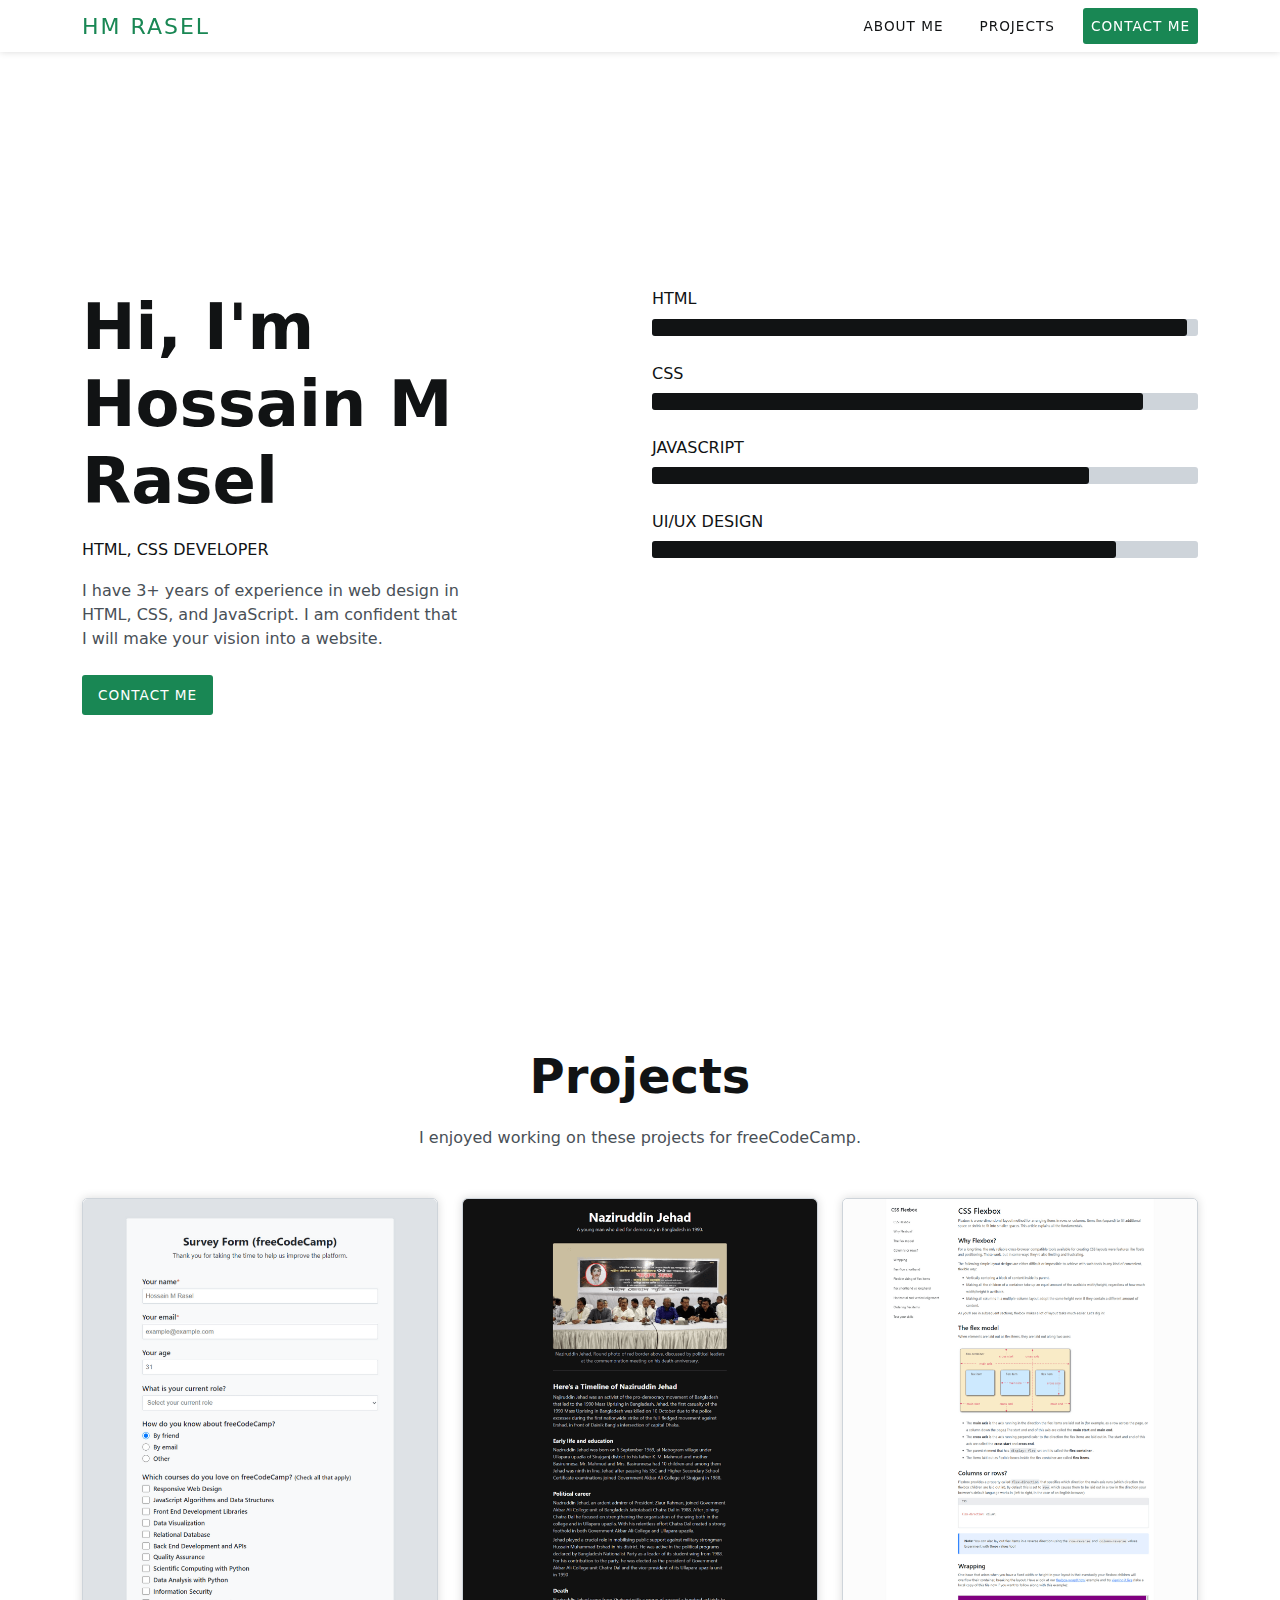
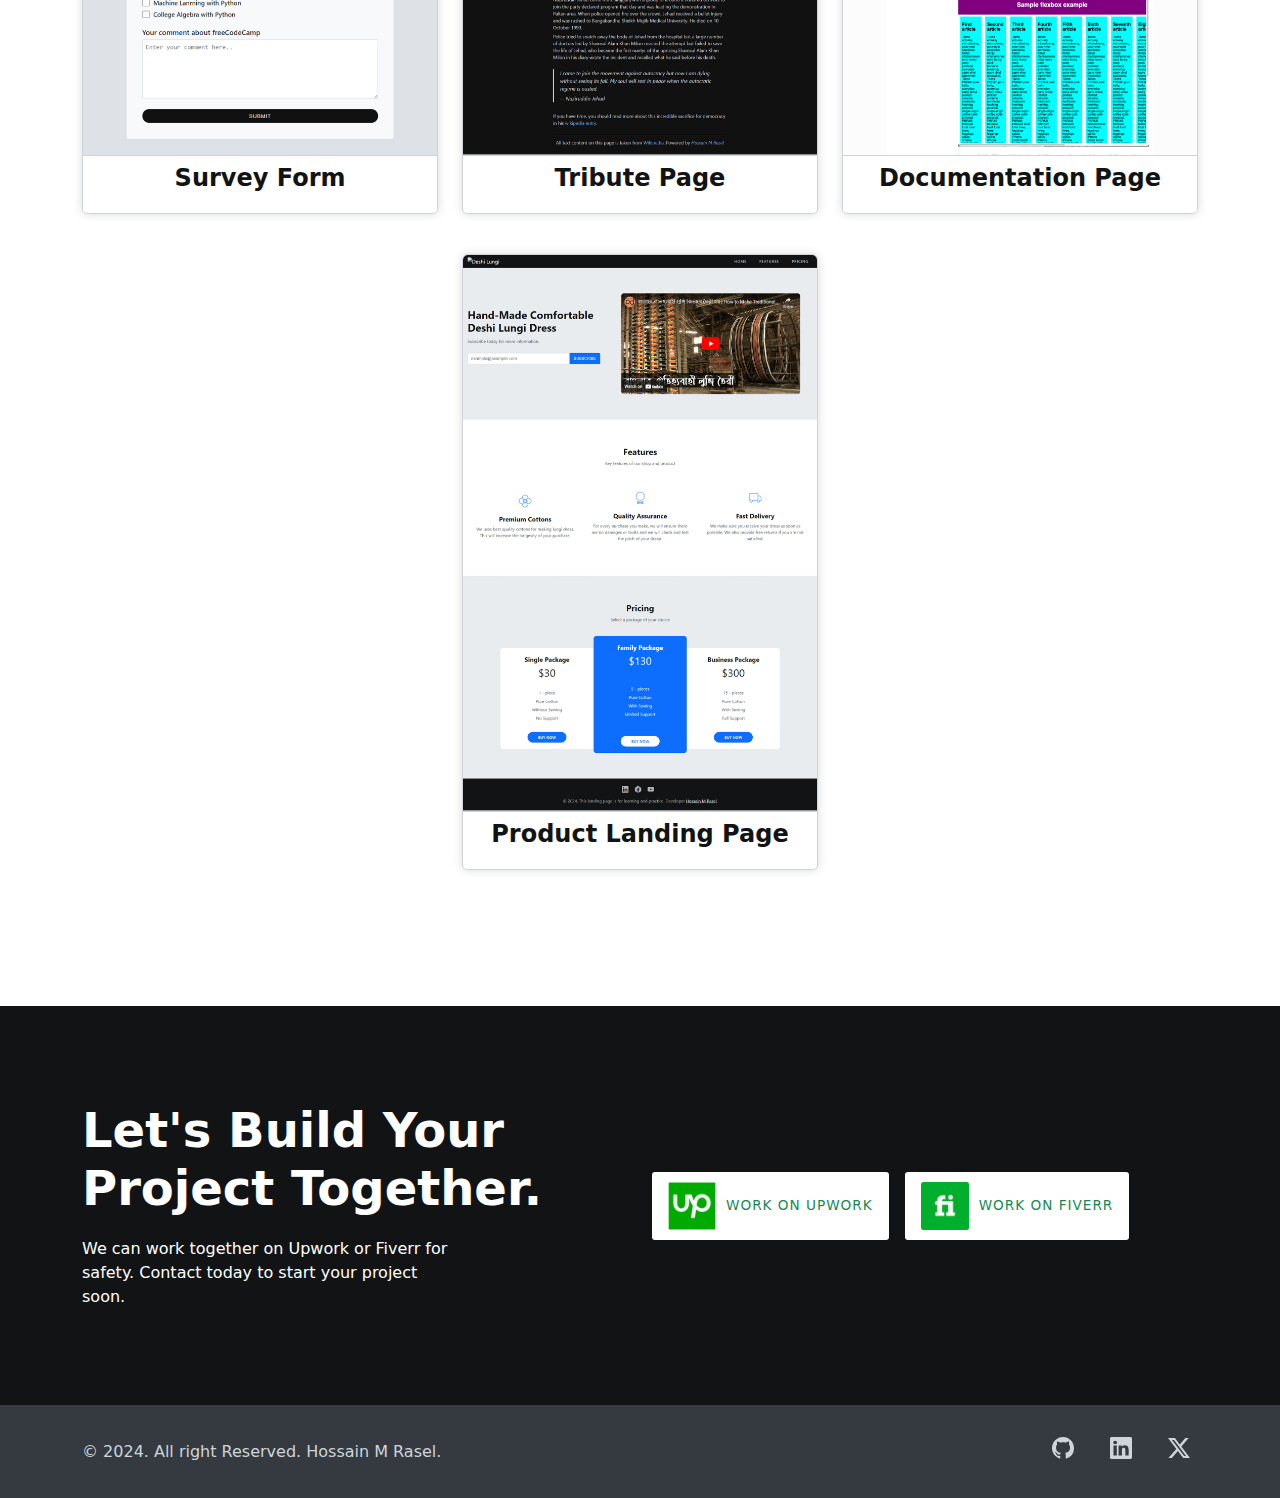
<file: personal-portfolio/index.html>
<!DOCTYPE html>
<html lang="en">
<head>
    <meta charset="UTF-8">
    <meta name="viewport" content="width=device-width, initial-scale=1.0">
    <meta name="description" content="Personal Portfolio Webpage for freeCodeCamp responsive web design certificate">
    <meta name="keywords" content="Personal portfolio, one-page website">
    <title>Personal Portfolio Webpage</title>
    <link rel="stylesheet" href="styles.css">
</head>
<body>
    <header id="header">
        <nav id="navbar" class="navbar">
            <div class="container flex">
                <a href="index.html" class="navbar-brand">HM Rasel</a>
                <ul class="menu">
                    <li class="nav-item">
                        <a href="#welcome-section" class="menu-link">About Me</a>
                    </li>
                    <li class="nav-item">
                        <a href="#projects" class="menu-link">Projects</a>
                    </li>
                    <li class="nav-item">
                        <a href="#contact" class="btn btn-primary">Contact me</a>
                    </li>
                </ul>
            </div><!--/.container -->
        </nav>
    </header>

    <!-- Welcome Section -->
    <section id="welcome-section" class="main-section">
        <div class="container">
            <div class="row">
                <div class="col-12 col-md-6">
                    <div class="container-small hero-text">
                        <h1>Hi, I'm<br> Hossain M Rasel</h1>
                        <h6 class="lead">HTML, CSS DEVELOPER</h6>
                        <p>I have 3+ years of experience in web design in HTML, CSS, and JavaScript. I am confident that I will make your vision into a website.</p>
                        <a href="#contact" class="btn btn-primary">Contact me</a>
                    </div>
                </div>
                <!-- Skills -->
                <div class="col-12 col-md-6">
                    <div class="skills">
                        <!-- Skill -->
                        <div class="skill">
                            <span class="h6">html</span>
                            <div class="progress">
                                <div class="progress-bar" style="width: 98%;" role="progressbar" aria-valuenow="98" aria-valuemin="0" aria-valuemax="100"></div>
                            </div>
                        </div>

                        <!-- Skill -->
                        <div class="skill">
                            <span class="h6">css</span>
                            <div class="progress">
                                <div class="progress-bar" style="width: 90%;" role="progressbar" aria-valuenow="90" aria-valuemin="0" aria-valuemax="100"></div>
                            </div>
                        </div>

                        <!-- JavaScript -->
                        <div class="skill">
                            <span class="h6">JavaScript</span>
                            <div class="progress">
                                <div class="progress-bar" style="width: 80%;" role="progressbar" aria-valuenow="80" aria-valuemin="0" aria-valuemax="100"></div>
                            </div>
                        </div>

                        <!-- UI/UX Design -->
                        <div class="skill">
                            <span class="h6">UI/UX Design</span>
                            <div class="progress">
                                <div class="progress-bar" style="width: 85%;" role="progressbar" aria-valuenow="85" aria-valuemin="0" aria-valuemax="100"></div>
                            </div>
                        </div>
                    </div>
                </div>
            </div><!--/.row -->
        </div><!--/.container -->
    </section>

    <!-- Projects -->
    <section id="projects" class="main-section">
        <div class="container">
            <div class="section-title">
                <h2>Projects</h2>
                <p>I enjoyed working on these projects for freeCodeCamp.</p>
            </div>
            <div class="row">
                <!-- Project (Survey Form)-->
                <div class="col-12 col-md-4">
                    <a href="https://codepen.io/raselnobogram/pen/wvZPBoX" title="Survey-form on codepen">
                        <div class="project">
                            <img src="images/survey-form-screenShort-700X1100.png" class="project-img" alt="ScreenShort of survey from contains name, email, checkbox, radio, select, number, and textarea fields.">
                            <h3 class="project-title">Survey Form</h3>
                        </div>
                    </a>
                </div>
                <!-- Project (Survey Form)-->
                <div class="col-12 col-md-4">
                    <a href="https://codepen.io/raselnobogram/pen/rNbpMjg" title="Tribute-page on codepen">
                        <div class="project">
                            <img src="images/tribute-page-screenShort-700X1100.png" class="project-img" alt="Screenshort of tribute page for nazir uddin jehad who died for democracy in bangladesh in 1990">
                            <h3 class="project-title">Tribute Page</h3>
                        </div>
                    </a>
                </div>
                <!-- Project (Documentation Page)-->
                <div class="col-12 col-md-4">
                    <a href="https://codepen.io/raselnobogram/pen/WNWdGjy" title="Documentation Page on codepen">
                        <div class="project">
                            <img src="images/tecnical-documentation-page-screenShort-700X1100.png" class="project-img" alt="ScreenShort of CSS flexbox documentation page">
                            <h3 class="project-title">Documentation Page</h3>
                        </div>
                    </a>
                </div>
                <!-- Project (Product Landing Page)-->
                <div class="col-12 col-md-4">
                    <a href="https://codepen.io/raselnobogram/pen/yLrpaoZ" title="Product Landing page on codepen">
                        <div class="project">
                            <img src="images/product-landing-screenShort-700X1100.png" class="project-img" alt="Screenshort of a product landing page">
                            <h3 class="project-title">Product Landing Page</h3>
                        </div>
                    </a>
                </div>
            </div><!--/.row -->
        </div><!--/.container -->
    </section>

    <!-- Contact -->
    <section id="contact" class="main-section">
        <div class="container">
            <div class="row align-center">
                <div class="col-12 col-md-6">
                    <div class="container-small">
                        <h2>Let's Build Your Project Together.</h2>
                        <p>We can work together on Upwork or Fiverr for safety. Contact today to start your project soon.</p>
                    </div>
                </div>
                <div class="col-12 col-md-6">
                    <div class="flex">
                        <a href="https://www.upwork.com/freelancers/~01ef1972e9e69cb900" class="btn btn-img">
                            <img src="images/Upwork-New-Logo.png" alt="Upwork Logo" width="48" height="48" loading="lazy">
                            <span>Work on Upwork</span>
                        </a>
                    
                        <a href="https://www.fiverr.com/h_rasel_nb" class="btn btn-img">
                            <img src="images/fiverr-logo.png" alt="Fiverr Logo" width="48" height="48" loading="lazy">
                            <span>Work on Fiverr</span>
                        </a>
                    </div>
                </div>
            </div><!-- /.row -->
        </div><!-- /.container -->
    </section>

    <!-- Footer -->
    <footer>
        <div class="container flex">
            <ul class="menu">
                <li>
                    <a href="https://github.com/hrasel" id="profile-link" title="Github profile">
                        <svg xmlns="http://www.w3.org/2000/svg" width="22" height="22" fill="currentColor" class="bi bi-github" viewBox="0 0 16 16">
                            <path d="M8 0C3.58 0 0 3.58 0 8c0 3.54 2.29 6.53 5.47 7.59.4.07.55-.17.55-.38 0-.19-.01-.82-.01-1.49-2.01.37-2.53-.49-2.69-.94-.09-.23-.48-.94-.82-1.13-.28-.15-.68-.52-.01-.53.63-.01 1.08.58 1.23.82.72 1.21 1.87.87 2.33.66.07-.52.28-.87.51-1.07-1.78-.2-3.64-.89-3.64-3.95 0-.87.31-1.59.82-2.15-.08-.2-.36-1.02.08-2.12 0 0 .67-.21 2.2.82.64-.18 1.32-.27 2-.27s1.36.09 2 .27c1.53-1.04 2.2-.82 2.2-.82.44 1.1.16 1.92.08 2.12.51.56.82 1.27.82 2.15 0 3.07-1.87 3.75-3.65 3.95.29.25.54.73.54 1.48 0 1.07-.01 1.93-.01 2.2 0 .21.15.46.55.38A8.01 8.01 0 0 0 16 8c0-4.42-3.58-8-8-8"/>
                        </svg>
                    </a>
                </li>
                <li>
                    <a href="https://www.linkedin.com/in/hrasel/" title="Linkedin profile">
                        <svg xmlns="http://www.w3.org/2000/svg" width="22" height="22" fill="currentColor" class="bi bi-linkedin" viewBox="0 0 16 16">
                            <path d="M0 1.146C0 .513.526 0 1.175 0h13.65C15.474 0 16 .513 16 1.146v13.708c0 .633-.526 1.146-1.175 1.146H1.175C.526 16 0 15.487 0 14.854zm4.943 12.248V6.169H2.542v7.225zm-1.2-8.212c.837 0 1.358-.554 1.358-1.248-.015-.709-.52-1.248-1.342-1.248S2.4 3.226 2.4 3.934c0 .694.521 1.248 1.327 1.248zm4.908 8.212V9.359c0-.216.016-.432.08-.586.173-.431.568-.878 1.232-.878.869 0 1.216.662 1.216 1.634v3.865h2.401V9.25c0-2.22-1.184-3.252-2.764-3.252-1.274 0-1.845.7-2.165 1.193v.025h-.016l.016-.025V6.169h-2.4c.03.678 0 7.225 0 7.225z"/>
                        </svg>
                    </a>
                </li>
                <li>
                    <a href="https://twitter.com/hrasel_nobogram" title="Linkedin profile">
                        <svg xmlns="http://www.w3.org/2000/svg" width="22" height="22" fill="currentColor" class="bi bi-twitter-x" viewBox="0 0 16 16">
                            <path d="M12.6.75h2.454l-5.36 6.142L16 15.25h-4.937l-3.867-5.07-4.425 5.07H.316l5.733-6.57L0 .75h5.063l3.495 4.633L12.601.75Zm-.86 13.028h1.36L4.323 2.145H2.865z"/>
                        </svg>
                    </a>
                </li>
            </ul>
            <p>© 2024. All right Reserved. Hossain M Rasel.</p>
        </div><!--/.container -->
    </footer>
</body>
</html>
</file>
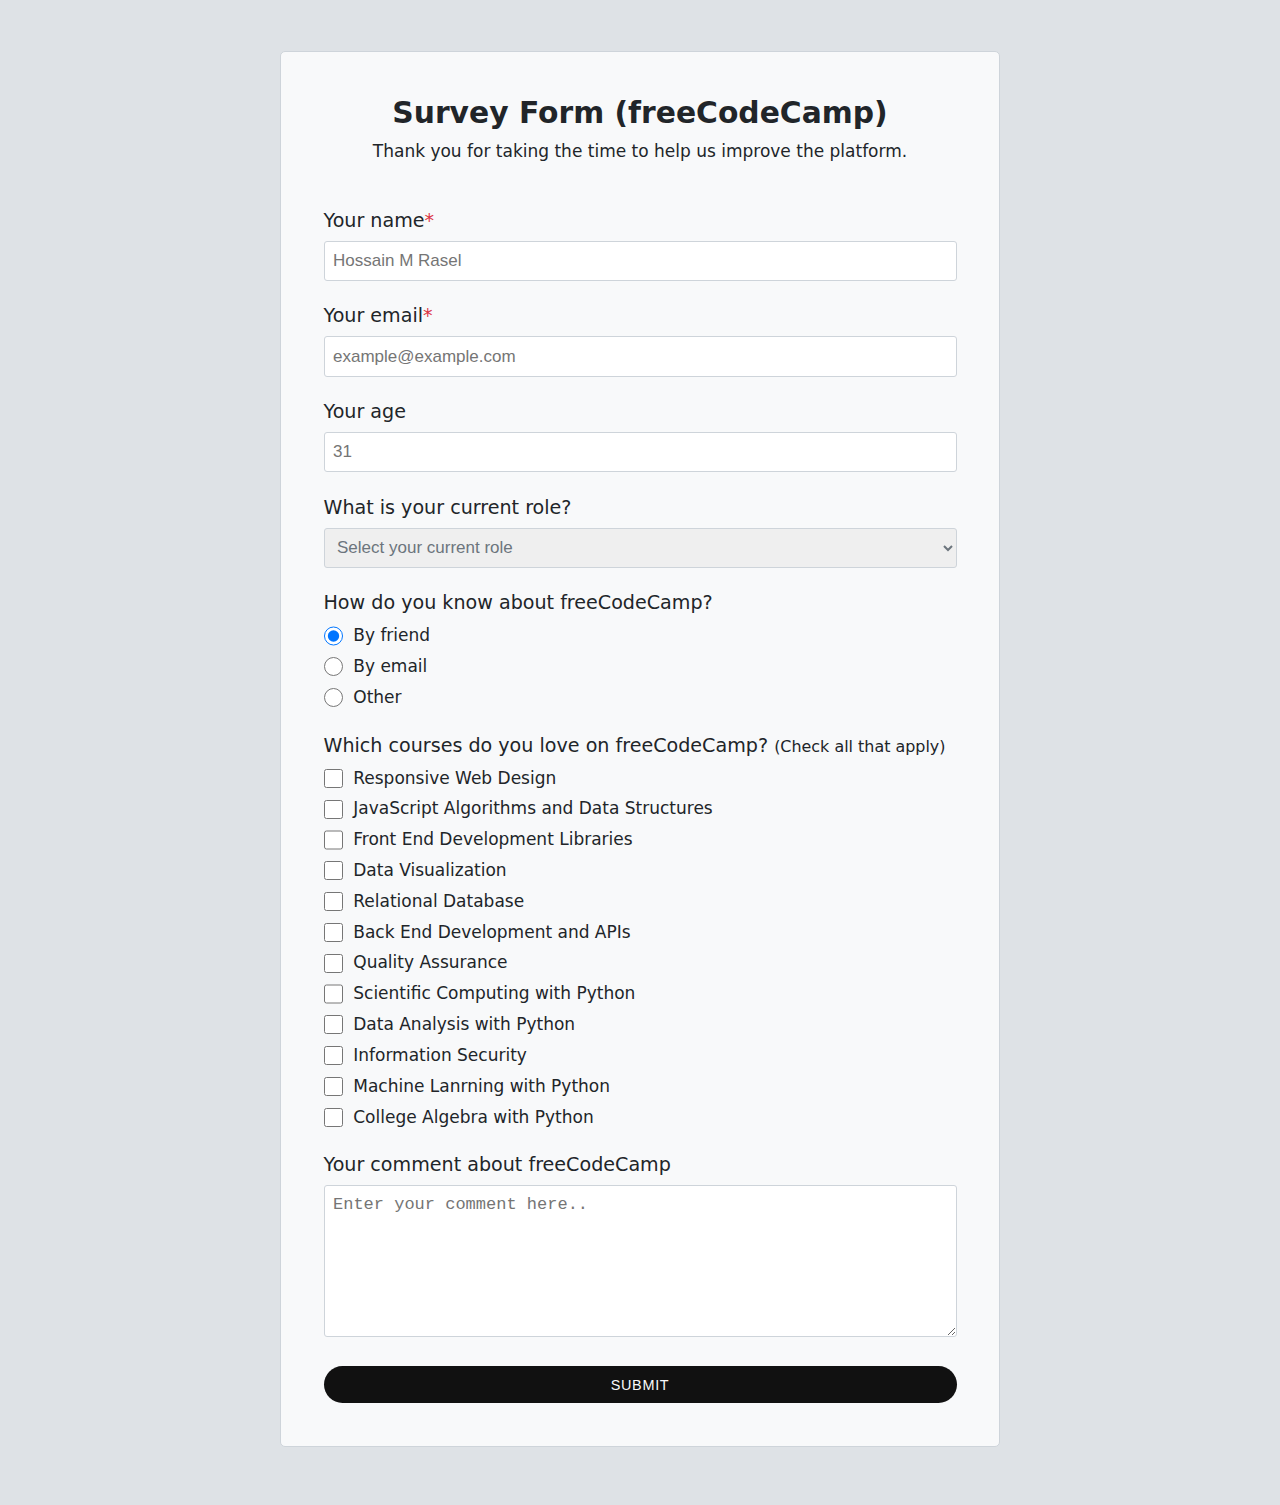
<file: survey-form/index.html>
<!DOCTYPE html>
<html lang="en">
<head>
    <meta charset="UTF-8">
    <meta name="viewport" content="width=device-width, initial-scale=1.0">
    <meta name="description" content="survey form design with html css, html css survey-form for freeCodeCamp">
    <meta name="keywords" content="survey-form, html css survey-form, html css form">
    <title>Survey-form | freeCodeCamp</title>
    <link rel="stylesheet" href="styles.css">
</head>
<body>
    <div class="container">
        <header>
            <h1 id="title">Survey Form (freeCodeCamp)</h1>
            <p id="description">Thank you for taking the time to help us improve the platform.</p>
        </header>
        <form id="survey-form" action="">
            <!-- Name -->
            <div class="form-control">
                <label for="name" id="name-label" class="label">Your name<span class="important">*</span></label>
                <input type="text" id="name" placeholder="Hossain M Rasel" required>
            </div>
            <!-- Email -->
            <div class="form-control">
                <label for="email" id="email-label" class="label">Your email<span class="important">*</span></label>
                <input type="email" id="email" placeholder="example@example.com" required>
            </div>
            <!-- Number -->
            <div class="form-control">
                <label for="number" id="number-label" class="label">Your age</label>
                <input type="number" id="number" min="18" max="95" placeholder="31">
            </div>
            <!-- Select -->
            <div class="form-control">
                <label for="dropdown" class="label">What is your current role?</label>
                <select name="role" id="dropdown">
                    <option value="0">Select your current role</option>
                    <option value="1">Student</option>
                    <option value="2">Full time job</option>
                    <option value="3">Part time job</option>
                </select>
            </div>
            <!-- Radio -->
            <div class="form-control flex-label">
                <p class="label">How do you know about freeCodeCamp?</p>
                <label for="radio-option-friend">
                    <input type="radio" name="reference" id="radio-option-friend" value="by-friend" checked> By friend
                </label>
                <label for="radio-option-email">
                    <input type="radio" name="reference" id="radio-option-email" value="by-email"> By email
                </label>
                <label for="radio-option-other">
                    <input type="radio" name="reference" id="radio-option-other" value="by-other"> Other
                </label>
            </div>
            <!-- Checkbox --> 
            <div class="form-control flex-label">
                <p class="label">Which courses do you love on freeCodeCamp? <small>(Check all that apply)</small></p>
                <label for="course-1">
                    <input type="checkbox" name="course-1" id="course-1" value="responsive-web-design"> Responsive Web Design
                </label>
                <label for="course-2">
                    <input type="checkbox" name="course-2" id="course-2" value="javaScript"> JavaScript Algorithms and Data Structures
                </label>
                <label for="course-3">
                    <input type="checkbox" name="course-3" id="course-3" value="front-end"> Front End Development Libraries
                </label>
                <label for="course-4">
                    <input type="checkbox" name="course-4" id="course-4" value="data-visualization"> Data Visualization
                </label>
                <label for="course-5">
                    <input type="checkbox" name="course-5" id="course-5" value="relational-database"> Relational Database 
                </label>
                <label for="course-6">
                    <input type="checkbox" name="course-6" id="course-6" value="back-end"> Back End Development and APIs
                </label>
                <label for="course-7">
                    <input type="checkbox" name="course-7" id="course-7" value="quality-assurance"> Quality Assurance
                </label>
                <label for="course-8">
                    <input type="checkbox" name="course-8" id="course-8" value="scientific-computing"> Scientific Computing with Python
                </label>
                <label for="course-9">
                    <input type="checkbox" name="course-9" id="course-9" value="data-analysis"> Data Analysis with Python
                </label>
                <label for="course-10">
                    <input type="checkbox" name="course-10" id="course-10" value="informaion-security"> Information Security
                </label>
                <label for="course-11">
                    <input type="checkbox" name="course-11" id="course-11" value="machine-learning"> Machine Lanrning with Python
                </label>
                <label for="course-12">
                    <input type="checkbox" name="course-12" id="course-12" value="college-algebra"> College Algebra with Python
                </label>
            </div>
            <!-- Textarea -->
            <div class="form-control">
                <label for="comment" class="label">Your comment about freeCodeCamp</label>
                <textarea name="comment" id="comment" cols="30" rows="7" placeholder="Enter your comment here.."></textarea>
            </div>
            <!-- Submit Button -->
            <input type="submit" id="submit" class="btn-submit" value="Submit">
        </form>
    </div>
</body>
</html>
</file>
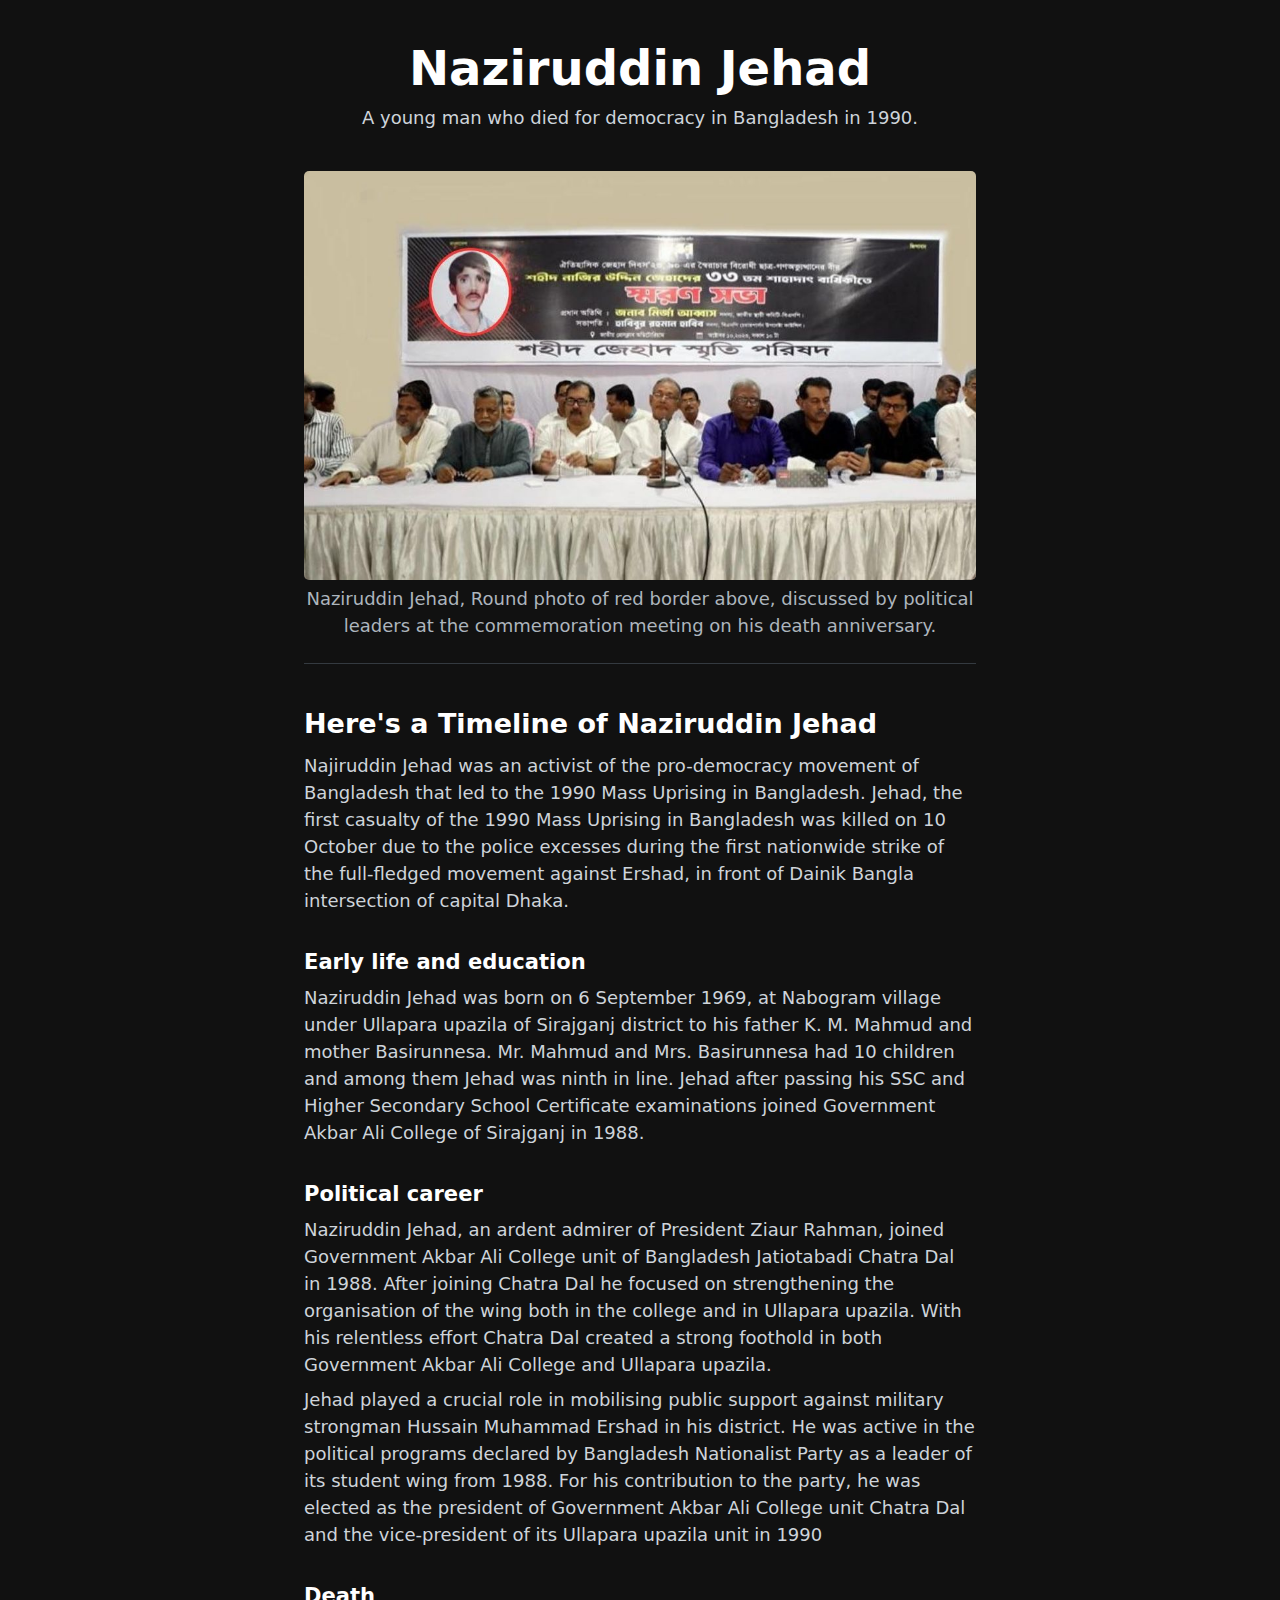
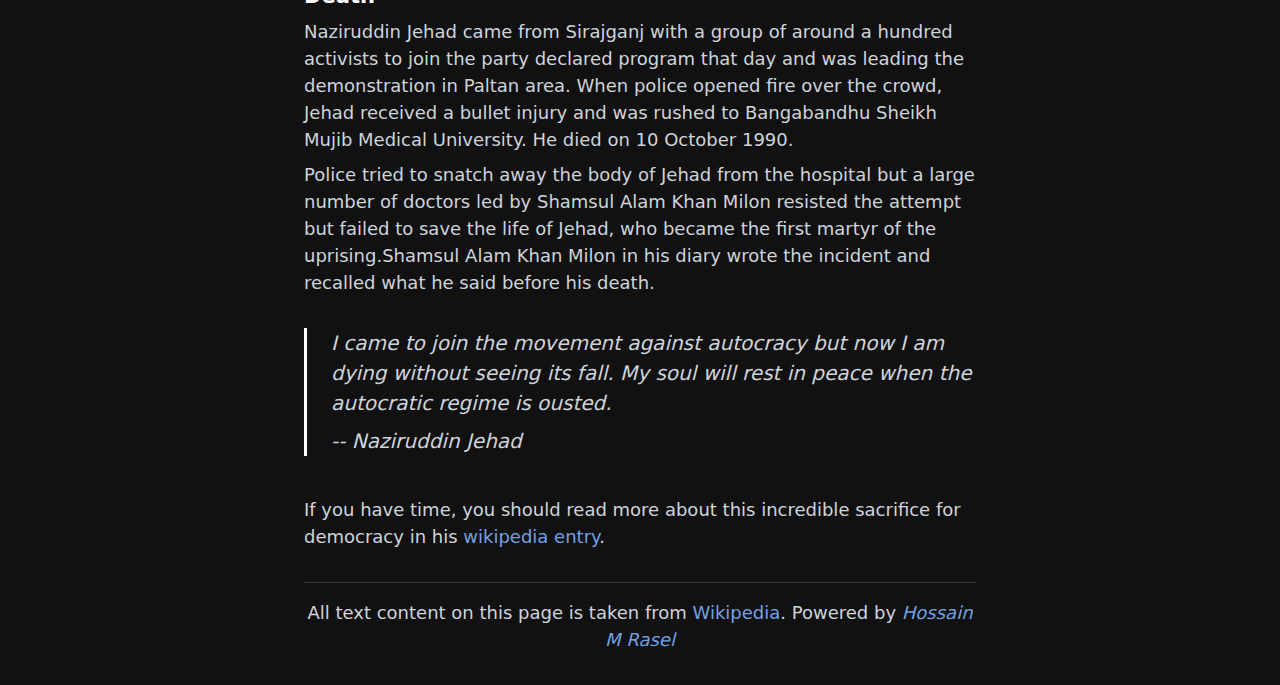
<file: tribute-page/index.html>
<!DOCTYPE html>
<html lang="en">
<head>
    <meta charset="UTF-8">
    <meta name="viewport" content="width=device-width, initial-scale=1.0">
    <meta name="description" content="tribute page of Naziruddin Jehad who died for democracy in Bangladesh in 1990">
    <meta name="keywords" content="tribute-page, democracy, Naziruddin Jehad, 90' public coup, died for democracy, Bangladesh democracy">
    <title>Naziruddin Jehad | Died for Democracy | Tribute Page</title>
    <link rel="stylesheet" href="styles.css">
</head>
<body>
    <div class="container">
        <header>
            <h1 id="title">Naziruddin Jehad</h1>
            <p>A young man who died for democracy in Bangladesh in 1990.</p>
        </header>
        <main id="main">
            <figure id="img-div">
                <img src="images/naziruddin-jehad.jpg" alt="Naziruddin Jehad, Round photo of red border above, discussed by political leaders at the commemoration meeting on his death anniversary" id="image" width="672" height="409" loading="lazy">
                <figcaption id="img-caption">Naziruddin Jehad, Round photo of red border above, discussed by political leaders at the commemoration meeting on his death anniversary.</figcaption>
            </figure>
            <section id="tribute-info">
                <div class="para">
                    <h2>Here's a Timeline of Naziruddin Jehad</h2>
                    <p>
                        Najiruddin Jehad was an activist of the pro-democracy movement of Bangladesh that led to the 1990 Mass Uprising in Bangladesh. Jehad, the first casualty of the 1990 Mass Uprising in Bangladesh was killed on 10 October due to the police excesses during the first nationwide strike of the full-fledged movement against Ershad, in front of Dainik Bangla intersection of capital Dhaka.
                    </p>
                </div>

                <div class="para">
                    <h3>Early life and education</h3>
                    <p>
                        Naziruddin Jehad was born on 6 September 1969, at Nabogram village under Ullapara upazila of Sirajganj district to his father K. M. Mahmud and mother Basirunnesa. Mr. Mahmud and Mrs. Basirunnesa had 10 children and among them Jehad was ninth in line. Jehad after passing his SSC and Higher Secondary School Certificate examinations joined Government Akbar Ali College of Sirajganj in 1988.
                    </p>
                </div>

                <div class="para">
                    <h3>Political career</h3>
                    <p>Naziruddin Jehad, an ardent admirer of President Ziaur Rahman, joined Government Akbar Ali College unit of Bangladesh Jatiotabadi Chatra Dal in 1988. After joining Chatra Dal he focused on strengthening the organisation of the wing both in the college and in Ullapara upazila. With his relentless effort Chatra Dal created a strong foothold in both Government Akbar Ali College and Ullapara upazila.</p>

                    <p>Jehad played a crucial role in mobilising public support against military strongman Hussain Muhammad Ershad in his district. He was active in the political programs declared by Bangladesh Nationalist Party as a leader of its student wing from 1988. For his contribution to the party, he was elected as the president of Government Akbar Ali College unit Chatra Dal and the vice-president of its Ullapara upazila unit in 1990
                    </p>
                </div>

                <div class="para">
                    <h3>Death</h3>
                    <p> Naziruddin Jehad came from Sirajganj with a group of around a hundred activists to join the party declared program that day and was leading the demonstration in Paltan area. When police opened fire over the crowd, Jehad received a bullet injury and was rushed to Bangabandhu Sheikh Mujib Medical University. He died on 10 October 1990.</p>

                    <p>Police tried to snatch away the body of Jehad from the hospital but a large number of doctors led by Shamsul Alam Khan Milon resisted the attempt but failed to save the life of Jehad, who became the first martyr of the uprising.Shamsul Alam Khan Milon in his diary wrote the incident and recalled what he said before his death.
                    </p>
                </div>

                <blockquote>
                    <p>I came to join the movement against autocracy but now I am dying without seeing its fall. My soul will rest in peace when the autocratic regime is ousted.</p>
                    <cite>Naziruddin Jehad</cite>
                </blockquote>

                <p>If you have time, you should read more about this incredible sacrifice for democracy in his <a href="https://en.wikipedia.org/wiki/Naziruddin_Jehad" id="tribute-link" target="_blank">wikipedia entry</a>.</p>
            </section>
        </main>
        <footer>
            All text content on this page is taken from <a href="https://en.wikipedia.org/" id="tribute-link" target="_blank">Wikipedia</a>. Powered by <cite><a href="https://hrasel.github.io" target="_blank">Hossain M Rasel</a></cite>
        </footer>
    </div><!--/.container -->
</body>
</html>
</file>
<file: personal-portfolio/styles.css>
:root {
    --primary: #198754;
    --primary-rgb: 25, 135, 84;
    --white: #fff;
    --light: #f1f4f7;
    --dark: #111314;
    --gray: #6c757d;
    --gray-dark: #343a40;
    --gray-100: #f8f9fa;
    --gray-200: #e9ecef;
    --gray-300: #dee2e6;
    --gray-400: #ced4da;
    --gray-500: #adb5bd;
    --gray-600: #6c757d;
    --gray-700: #495057;
    --gray-800: #343a40;
    --gray-900: #212529;
    --body-color: #495057;
    --body-bg: #fff;
    --font-sans-serif: system-ui, -apple-system, "Segoe UI", Roboto, "Helvetica Neue", "Noto Sans", "Liberation Sans", Arial, sans-serif, "Apple Color Emoji", "Segoe UI Emoji", "Segoe UI Symbol", "Noto Color Emoji";
}

*,
*::before,
*::after {
  box-sizing: border-box;
  margin: 0;
}

html {
    font-size: 16px;
    scroll-behavior: smooth;
}

body {
    font-family: var(--font-sans-serif);
    color: var(--body-color);
    background-color: var(--body-bg);
    line-height: 1.5;
    font-weight: normal;
    -webkit-text-size-adjust: 100%;
}

img {
    max-width: 100%;
    height: auto;
}

/* <<<<< LAYOUT >>>>> */
/* ------------------ */
.main-section {
    padding-top: 2.5rem;
    padding-bottom: 2.5rem;
}

@media (min-width: 768px) {
    .main-section {
        padding-top: 6rem;
        padding-bottom: 6rem;
    }
}

.section-title {
    max-width: 640px;
    text-align: center;
    margin: 0 auto 3rem auto
}

.container {
    --gutter-x: 1.5rem;
    --gutter-y: 0;
    width: 100%;
    padding-right: calc(var(--gutter-x) * 0.5);
    padding-left: calc(var(--gutter-x) * 0.5);
    margin-left: auto;
    margin-right: auto;
}

@media (min-width: 576px) {
    .container {
      max-width: 540px;
    }
}
@media (min-width: 768px) {
    .container {
        max-width: 720px;
    }
}
@media (min-width: 992px) {
    .container {
        max-width: 960px;
    }
}
@media (min-width: 1200px) {
    .container {
        max-width: 1140px;
    }
}
@media (min-width: 1400px) {
    .container {
        max-width: 1320px;
    }
}

.row {
    --gutter-x: 1.5rem;
    --gutter-y: 2.5rem;
    display: flex;
    flex-wrap: wrap;
    margin-left: calc(-0.5 * var(--gutter-x));
    margin-right: calc(-0.5 * var(--gutter-x));
}

@media (min-width: 768px) {
    .row {
        --gutter-y: 0;
    }
}

.row > * {
    width: 100%;
    max-width: 100%;
    flex-shrink: 0;
    padding-right: calc(var(--gutter-x) * 0.5);
    padding-left: calc(var(--gutter-x) * 0.5);
    margin-bottom: var(--gutter-y);
}

.row > *:last-child {
    margin-bottom: 0;
}

.align-center {
    align-items: center;
}

.col-12 {
    width: 100%;
    flex: 0 0 auto;
}

@media (min-width: 768px) {
    .col-md-4 {
        width: 33.33%;
        flex: 0 0 auto;
    }

    .col-md-6 {
        width: 50%;
        flex: 0 0 auto;
    }
}

.flex {
    display: flex;
    flex-direction: column;
    justify-content: space-between;
    align-items: center;
}

@media (min-width: 768px) {
    .flex {
        flex-direction: row;
    }
}

.container-small {
    max-width: 540px;
}

.container-small p {
    max-width: 380px;
}

/* <<<<< TYPROGRAPHY >>>>> */
/* ----------------------- */
h1, .h1, h2, .h2, h3, .h3, h6, .h6 {
    color: var(--dark);
    line-height: 1.2;
    display: block;
    margin-bottom: 1.25rem;
}

h1, .h1 {
    font-size: calc(1.75rem + 1.5vw);
}
@media (min-width: 1200px) {
    h1, .h1 {
        font-size: 4rem;
    }
}

h2, .h2 {
    font-size: calc(1.5rem + 0.9vw);
}
@media (min-width: 1200px) {
    h2, .h2 {
      font-size: 3rem;
    }
}

h3, .h3 {
    font-size: calc(1.275rem + 0.3vw);
  }
  @media (min-width: 1200px) {
    h3, .h3 {
      font-size: 1.5rem;
    }
  }

h6, .h6 {
    font-size: 1rem;
    font-weight: 500;
    text-transform: uppercase;
}

.h6 {
    margin-bottom: 0.625rem;
}

a {
    text-decoration: none;
    color: var(--primary);
}

/* <<<<< NAVBAR, HEADER, MENU >>>>> */
/* ------------------ */
#header {
    position: sticky;
    top: 0;
}

.navbar {
    --navbar-padding-x: 0;
    --navbar-padding-y: 0.5rem;
    --navbar-bg: #fff;
    --navbar-brand-color: var(--primary);
    --navbar-brand-font-size: 1.375rem;
    --navbar-brnad-font-weight: 500;
    background-color: var(--navbar-bg);
    padding: var(--navbar-padding-y) var(--navbar-padding-x);
    box-shadow: 0 0 7px rgba(0, 0, 0, 0.15);
}

.navbar-brand {
    font-size: var(--navbar-brand-font-size);
    font-weight: var(--navbar-brnad-font-weight);
    margin: 0 0 0.5rem 0;
    text-transform: uppercase;
    letter-spacing: 2px;
}

@media (min-width: 768px) {
    .navbar-brand {
        margin: 0 1rem 0 0;
    }
}

.menu {
    list-style: none;
    padding: 0;
    display: flex;
}

.menu li:not(.menu li:last-child) {
    margin-right: 1.25rem;
}

.menu li a {
    display: inline-block;
    padding: 0.5rem;
}

.menu-link {
    color: var(--dark);
    text-transform: uppercase;
    font-size: 0.85rem;
    font-weight: 500;
    letter-spacing: 1px;
    transition: color 0.15s ease-in-out;
}

.menu-link:hover {
    color: var(--primary);
}

/* <<<<< WELCOME SECTION >>>>> */
/* --------------------------- */
#welcome-section {
    height: 100vh;
    display: flex;
    align-items: center;
}

#welcome-section p {
    margin-bottom: 1.5rem;
}

.skill {
    margin-bottom: 1.75rem;
}

.progress {
    height: 17px;
    background-color: var(--gray-400);
    border-radius: 3px;
}

.progress-bar {
    height: 100%;
    background-color: var(--dark);
    border-radius: 3px;
}

/* <<<<< PROJECTS >>>>> */
/* -------------------- */
#projects .row {
    justify-content: center;
}

.project {
    text-align: center;
    font-size: 2rem;
    border: 1px solid var(--gray-400);
    border-radius: 5px;
    box-shadow: 0 0 10px rgba(0, 0, 0, 0.15);
    transition: margin 0.15s ease-in-out;
}

@media (min-width: 768px) {
    .project {
        margin-bottom: 2.5rem;
    }
}

.project:hover {
    margin-top: -10px;
}

.project-img {
    display: block;
    max-width: 100%;
    height: auto;
    margin-bottom: 0.5rem;
    border-radius: 5px 5px 0 0;
    border-bottom: 1px solid var(--gray-400);
}

/* <<<<< CONTACT >>>>> */
/* ------------------- */
#contact {
    background-color: var(--dark);
    color: var(--white);
    margin-bottom: 0;
}

#contact h2 {
    color: var(--white);
}

#contact .flex {
    justify-content: flex-start;
    align-items: stretch;
    gap: 1rem;
}

/* <<<<< FOOTER >>>>> */
/* ------------------ */
footer {
    background-color: var(--gray-800);
    color: var(--gray-400);
    padding: 1.5rem 0;
}

footer .menu {
    margin-bottom: 0.5rem;
}

@media (min-width: 768px) {
    footer .menu {
        order: 2;
        margin-bottom: 0;
    }
}

footer .menu a {
    color: var(--gray-400);
}


/* <<<<< BUTTONS >>>>> */
/* ------------------- */
.btn {
    padding: 0.625rem 1rem;
    border: 0;
    border-radius: 3px;
    font-size: 0.85rem;
    text-transform: uppercase;
    letter-spacing: 1px;
    font-weight: 500;
    transition: background-color 0.15s ease-in-out;
}

.btn-primary {
    background-color: var(--primary);
    color: var(--white);
    display: inline-block;
}

.btn:hover {
    background-color: var(--dark);
}

.btn-img {
    display: flex;
    align-items: center;
    justify-content: center;
    background-color: var(--white);
}

.btn-img img {
    width: 48px;
    height: 48px;
    margin-right: 0.625rem;
}

.btn-img:hover {
    background-color: rgba(var(--primary-rgb), 0.3);
    color: var(--white);
}
</file>
<file: survey-form/styles.css>
:root {
    --primary: #111;
    --primary-rgb: 17, 17, 17;
    --danger: #dc3545;
    --secondary: #ccc;
    --light: #f8f9fa;
    --dark: #212529;
    --gray: #6c757d;
    --gray-dark: #343a40;
    --gray-100: #f8f9fa;
    --gray-200: #e9ecef;
    --gray-300: #dee2e6;
    --gray-400: #ced4da;
    --gray-500: #adb5bd;
    --gray-600: #6c757d;
    --gray-700: #495057;
    --gray-800: #343a40;
    --gray-900: #212529;
    --font-sans-serif: system-ui, -apple-system, "Segoe UI", Roboto, "Helvetica Neue", "Noto Sans", "Liberation Sans", Arial, sans-serif, "Apple Color Emoji", "Segoe UI Emoji", "Segoe UI Symbol", "Noto Color Emoji";
}

*,
*::before,
*::after {
  box-sizing: border-box;
  margin: 0;
}

html {
    font-size: 17px;
}

body {
    font-family: var(--font-sans-serif);
    color: var(--dark);
    background-color: var(--gray-300);
    font-size: 1rem;
    font-weight: normal;
    line-height: 1.5;
}

.container {
    background-color: var(--light);
    width: 100%;
    margin: 0 auto;
    padding: 1.5rem;
    border: 1px solid var(--gray-400);
    border-radius: 5px;
}

@media (min-width: 576px) {
    .container {
        max-width: 540px;
        margin: 3rem auto;
    }
}

@media (min-width: 768px) {
    .container {
        max-width: 720px;
        padding: 2.5rem;
    }
}


header {
    text-align: center;
    margin-bottom: 2.5rem
}

h1 {
    font-size: 1.75rem;
    line-height: 1.2;
    margin-bottom: 0.5rem;
}

#description {
    padding: 0 1rem;
}

/* Form */
.form-control {
    margin-bottom: 1.25rem;
}

label, .label {
    display: block;
    font-weight: 500;
    margin-bottom: 0.3125rem;
}

.label {
    font-size: 1.125rem;
}

.important {
    color: var(--danger);
}

.flex-label label {
    display: flex;
    align-items: center;
}

input[type="text"],
input[type="email"],
input[type="number"],
select,
textarea {
    width: 100%;
    font-size: 1rem;
    color: var(--gray);
    min-height: 2.375rem;
    padding: 0.5rem;
    border: 1px solid var(--gray-400);
    border-radius: 3px;
}

textarea {
    min-height: 5rem;
}

input[type="checkbox"],
input[type="radio"] {
    min-height: 1.125rem;
    min-width: 1.125rem;
    margin-right: 0.625rem;
}

.btn-submit {
    border: 0;
    width: 100%;
    padding: 0.625rem 2rem;
    background-color: var(--primary);
    color: var(--light);
    font-size: 0.85rem;
    letter-spacing: 0.7px;
    text-transform: uppercase;
    cursor: pointer;
    border-radius: 2rem;
    transition: border-radius 0.2s ease-in-out;
}

.btn-submit:hover {
    border-radius: 5px;
}
</file>
<file: tribute-page/styles.css>
:root {
   
    --primary: #73a0e4;
    --white: #fff;
    --light: #f8f9fa;
    --dark: #111;
    --gray: #6c757d;
    --gray-dark: #343a40;
    --gray-100: #f8f9fa;
    --gray-200: #e9ecef;
    --gray-300: #dee2e6;
    --gray-400: #ced4da;
    --gray-500: #adb5bd;
    --gray-600: #6c757d;
    --gray-700: #495057;
    --gray-800: #343a40;
    --gray-900: #212529;
    --font-sans-serif: system-ui, -apple-system, "Segoe UI", Roboto, "Helvetica Neue", "Noto Sans", "Liberation Sans", Arial, sans-serif, "Apple Color Emoji", "Segoe UI Emoji", "Segoe UI Symbol", "Noto Color Emoji";
}

*,
*::before,
*::after {
  box-sizing: border-box;
  margin: 0;
}


body {
    font-family: var(--font-sans-serif);
    color: var(--gray-400);
    background-color: var(--dark);
    font-size: 1.125rem;
    font-weight: normal;
    line-height: 1.5;
}

.container {
    width: 100%;
    margin: 2rem auto;
    padding: 0 1.5rem;
}

@media (min-width: 576px) {
    .container {
        max-width: 540px;
    }
}

@media (min-width: 768px) {
    .container {
        max-width: 720px;
    }
}

header {
    text-align: center;
    margin-bottom: 2.5rem
}

h1, h2, h3 {
    color: var(--white);
}

h1 {
    font-size: calc(1.5rem + 1.5vw);
}

@media (min-width: 1200px) {
    h1 {
        font-size: 3rem;
    }
}

h2, h3 {
    margin-bottom: 0.3em;
}

p {
    color: var(--gray-400);
    margin-bottom: 0.5rem;
}

figure {
    margin-bottom: 2.5rem;
    padding-bottom: 1.5rem;
    border-bottom: 1px solid var(--gray-800);
}

figcaption {
    text-align: center;
    color: var(--gray-500);
}

img {
    display: block;
    width: 100%;
    max-width: 100%;
    height: auto;
    margin: 0 auto 5px auto;
    border-radius: 5px;
}

main {
    margin-bottom: 2rem;
}

.para {
    margin: 1rem 0;
    padding-bottom: 0.5rem;
}

blockquote {
    font-size: 1.25rem;
    font-style: italic;
    margin-bottom: 2.5rem;
    padding-left: 1.5rem;
    border-left: 3px solid var(--white);
}

blockquote p {
    margin-bottom: 0.5rem;
}

blockquote cite::before {
    content: "-- ";
}

footer {
    font-size: 1.125rem;
    text-align: center;
    padding-top: 1rem;
    border-top: 1px solid var(--gray-800);
}

a {
    color: var(--primary);
    text-decoration: none;
}

.copyright {
    margin-top: 1.5rem;
}
</file>
